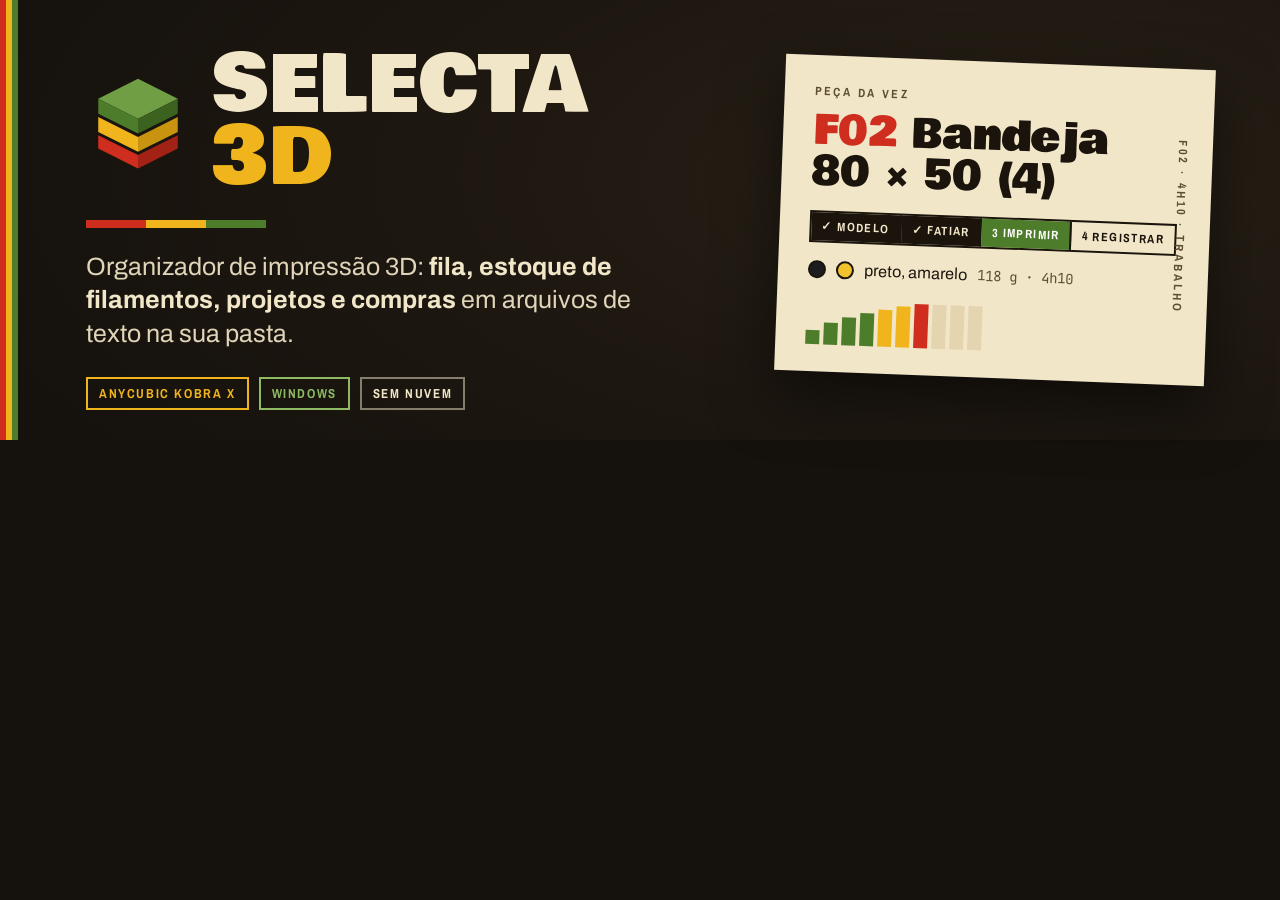
<file: apresentacao/banner.html>
<!doctype html>
<!-- Banner do README (apresentacao/banner.png), com as fontes e as cores do próprio programa (ui/estilo.css).
     Gerado por apresentacao/gerar_capturas.py; abrir direto no navegador também funciona. -->
<html lang="pt-BR">
<head>
<meta charset="utf-8">
<style>
  @font-face { font-family: "Bowlby One"; src: url("../ui/vendor/fontes/bowlby-one-latin-400-normal.woff2") format("woff2"); }
  @font-face { font-family: "Archivo"; font-weight: 100 900; src: url("../ui/vendor/fontes/archivo-latin-wght-normal.woff2") format("woff2"); }
  @font-face { font-family: "Archivo Narrow"; font-weight: 700; src: url("../ui/vendor/fontes/archivo-narrow-latin-700-normal.woff2") format("woff2"); }
  @font-face { font-family: "JetBrains Mono"; font-weight: 100 800; src: url("../ui/vendor/fontes/jetbrains-mono-latin-wght-normal.woff2") format("woff2"); }
  * { box-sizing: border-box; margin: 0; }
  body { width: 1280px; height: 440px; background: #15110c; overflow: hidden; font-family: "Archivo", sans-serif; color: #e0d5b9; }
  .palco { position: relative; width: 1280px; height: 440px;
    background: radial-gradient(1100px 500px at 78% 40%, #292117 0%, #1e1811 45%, #15110c 100%); }
  /* lombada tricolor em pé, como capa de vinil */
  .lombada { position: absolute; left: 0; top: 0; bottom: 0; width: 18px;
    background: linear-gradient(90deg, #cf2e1f 0 6px, #f0b41c 6px 12px, #4d7c2a 12px 18px); }
  .esq { position: absolute; left: 86px; top: 50px; width: 640px; }
  .marca { display: flex; align-items: center; gap: 22px; }
  .marca svg { width: 104px; height: 104px; }
  h1 { font: 400 78px/0.92 "Bowlby One", sans-serif; color: #f2e6c9; letter-spacing: .5px; }
  h1 span { color: #f0b41c; }
  .faixa { display: flex; width: 180px; height: 8px; margin: 26px 0 22px; }
  .faixa i { flex: 1; } .faixa i:nth-child(1) { background: #cf2e1f; } .faixa i:nth-child(2) { background: #f0b41c; } .faixa i:nth-child(3) { background: #4d7c2a; }
  p.sub { font-size: 25px; line-height: 1.35; color: #e0d5b9; max-width: 600px; }
  p.sub b { color: #f2e6c9; font-weight: 700; }
  .selos { display: flex; gap: 10px; margin-top: 26px; }
  .selo { font: 700 13px/1 "Archivo Narrow", sans-serif; letter-spacing: 1.6px; text-transform: uppercase;
    border: 2px solid #f0b41c; color: #f0b41c; padding: 8px 11px; }
  .selo.musgo { border-color: #8dba63; color: #8dba63; }
  .selo.papel { border-color: rgba(242,230,201,.5); color: #f2e6c9; }
  /* etiqueta de disco: a "peça da vez" em papel creme */
  .etiqueta { position: absolute; right: 70px; top: 62px; width: 430px; height: 316px; background: #f2e6c9; color: #1a140c;
    padding: 26px 30px; box-shadow: 0 24px 60px rgba(0,0,0,.55); transform: rotate(2.2deg); }
  .etiqueta small { font: 700 12px/1 "Archivo Narrow", sans-serif; letter-spacing: 2.4px; color: #5d4f33; text-transform: uppercase; }
  .etiqueta h2 { font: 400 40px/1.02 "Bowlby One", sans-serif; margin: 12px 0 18px; }
  .etiqueta h2 em { font-style: normal; color: #cf2e1f; }
  .passos { display: flex; border: 2px solid #1a140c; width: max-content; }
  .passos span { font: 700 12px/1 "Archivo Narrow", sans-serif; letter-spacing: 1.4px; text-transform: uppercase; padding: 8px 10px; border-right: 2px solid #1a140c; }
  .passos span:last-child { border-right: 0; }
  .passos .feito { background: #1a140c; color: #f2e6c9; }
  .passos .agora { background: #4d7c2a; color: #fff; }
  .linha { display: flex; align-items: center; gap: 10px; margin-top: 18px; font-size: 16px; }
  .bola { width: 18px; height: 18px; border-radius: 50%; border: 2px solid #1a140c; }
  .mono { font-family: "JetBrains Mono", monospace; font-size: 14px; color: #5d4f33; }
  .vu { display: flex; gap: 4px; margin-top: 22px; align-items: flex-end; height: 44px; }
  .vu i { width: 14px; background: #4d7c2a; } .vu i.o { background: #f0b41c; } .vu i.v { background: #cf2e1f; } .vu i.d { background: #e4d5b0; }
  .lado { position: absolute; right: 24px; top: 26px; bottom: 26px; writing-mode: vertical-rl;
    font: 700 12px/1 "Archivo Narrow", sans-serif; letter-spacing: 3px; color: #5d4f33; text-transform: uppercase; text-align: center; }
</style>
</head>
<body>
<div class="palco">
  <div class="lombada"></div>
  <div class="esq">
    <div class="marca">
      <svg viewBox="0 0 64 64"><g transform="translate(32 33) scale(1.02) translate(-32 -33)"><path d="M32 6 56 18 32 30 8 18Z" fill="#6f9e45"/><path d="M8 18v9l24 12V30Z" fill="#4d7c2a"/><path d="M56 18v9L32 39V30Z" fill="#3c6220"/><path d="M8 29v9l24 12V41Z" fill="#f0b41c"/><path d="M56 29v9L32 50V41Z" fill="#c8930f"/><path d="M8 40v8l24 12V52Z" fill="#cf2e1f"/><path d="M56 40v8L32 60V52Z" fill="#a22216"/></g></svg>
      <h1>SELECTA<br><span>3D</span></h1>
    </div>
    <div class="faixa"><i></i><i></i><i></i></div>
    <p class="sub">Organizador de impressão 3D: <b>fila, estoque de filamentos, projetos e compras</b> em arquivos de texto na sua pasta.</p>
    <div class="selos"><span class="selo">Anycubic Kobra X</span><span class="selo musgo">Windows</span><span class="selo papel">Sem nuvem</span></div>
  </div>
  <div class="etiqueta">
    <small>Peça da vez</small>
    <h2><em>F02</em> Bandeja<br>80 × 50 (4)</h2>
    <div class="passos"><span class="feito">✓ Modelo</span><span class="feito">✓ Fatiar</span><span class="agora">3 Imprimir</span><span>4 Registrar</span></div>
    <div class="linha"><span class="bola" style="background:#1d1d1f"></span><span class="bola" style="background:#f2c12e"></span> preto, amarelo <span class="mono">118 g · 4h10</span></div>
    <div class="vu"><i style="height:30%"></i><i style="height:48%"></i><i style="height:62%"></i><i style="height:74%"></i><i class="o" style="height:84%"></i><i class="o" style="height:92%"></i><i class="v" style="height:100%"></i><i class="d" style="height:100%"></i><i class="d" style="height:100%"></i><i class="d" style="height:100%"></i></div>
    <div class="lado">F02 · 4h10 · trabalho</div>
  </div>
</div>
</body>
</html>
</file>
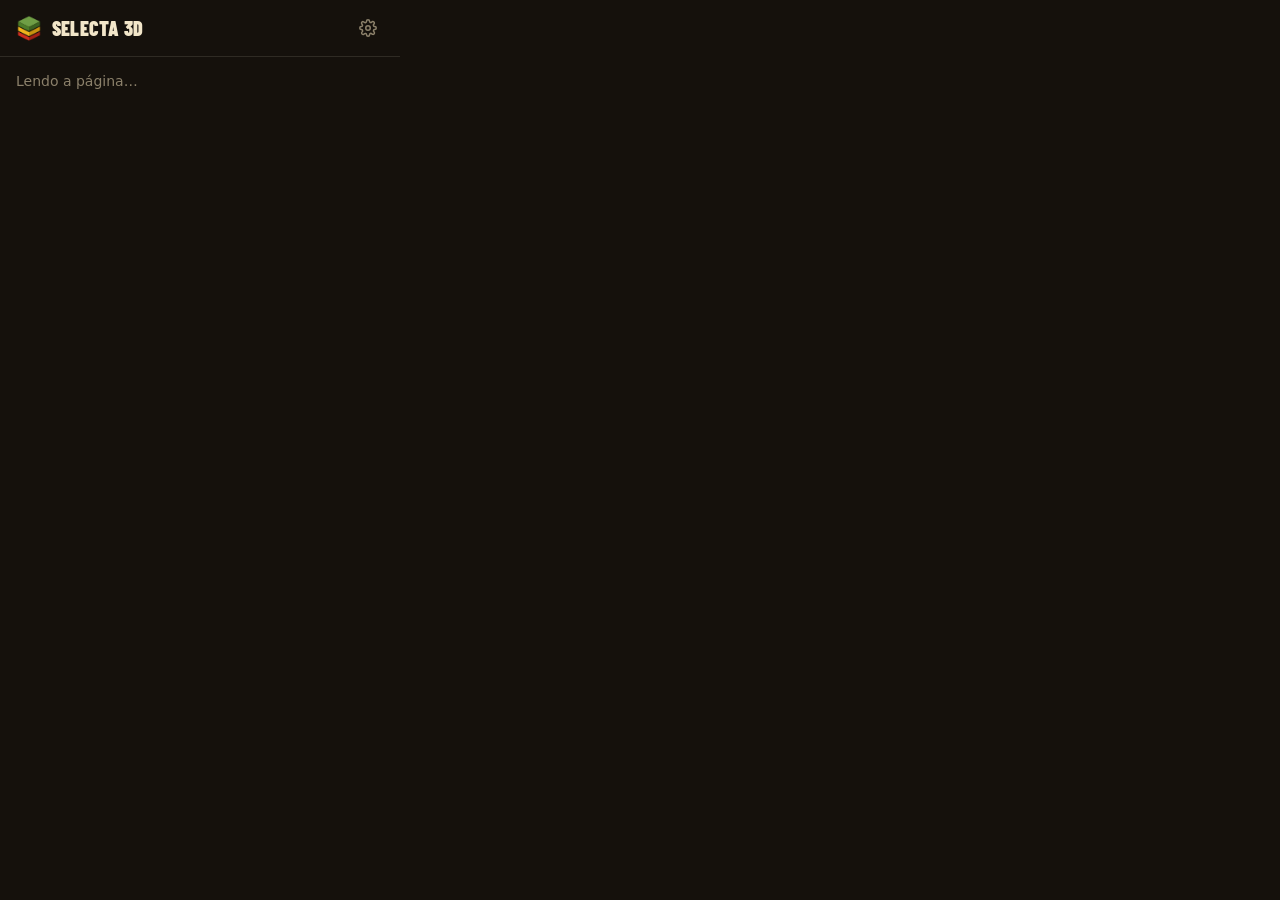
<file: extensao/popup.html>
<!doctype html>
<html lang="pt-BR">
<head>
  <meta charset="utf-8">
  <title>Selecta 3D</title>
  <link rel="stylesheet" href="popup.css">
</head>
<body>
  <header class="topo">
    <img src="icones/icone-32.png" alt="" width="26" height="26">
    <span class="marca">Selecta 3D</span>
    <button class="engrenagem" id="configurar" title="Trocar o endereço do programa" aria-label="Configurar">
      <svg viewBox="0 0 24 24" fill="none" stroke="currentColor" stroke-width="2" stroke-linecap="round" stroke-linejoin="round"><circle cx="12" cy="12" r="3"/><path d="M19.4 15a1.7 1.7 0 0 0 .3 1.8l.1.1a2 2 0 1 1-2.8 2.8l-.1-.1a1.7 1.7 0 0 0-1.8-.3 1.7 1.7 0 0 0-1 1.5V21a2 2 0 1 1-4 0v-.1a1.7 1.7 0 0 0-1.1-1.5 1.7 1.7 0 0 0-1.8.3l-.1.1a2 2 0 1 1-2.8-2.8l.1-.1a1.7 1.7 0 0 0 .3-1.8 1.7 1.7 0 0 0-1.5-1H3a2 2 0 1 1 0-4h.1a1.7 1.7 0 0 0 1.5-1.1 1.7 1.7 0 0 0-.3-1.8l-.1-.1a2 2 0 1 1 2.8-2.8l.1.1a1.7 1.7 0 0 0 1.8.3H9a1.7 1.7 0 0 0 1-1.5V3a2 2 0 1 1 4 0v.1a1.7 1.7 0 0 0 1 1.5 1.7 1.7 0 0 0 1.8-.3l.1-.1a2 2 0 1 1 2.8 2.8l-.1.1a1.7 1.7 0 0 0-.3 1.8V9a1.7 1.7 0 0 0 1.5 1H21a2 2 0 1 1 0 4h-.1a1.7 1.7 0 0 0-1.5 1Z"/></svg>
    </button>
  </header>
  <main id="tela"><p class="carregando">Lendo a página…</p></main>
  <script src="popup.js" type="module"></script>
</body>
</html>
</file>
<file: extensao/popup.css>
@font-face {
  font-family: "Barlow Condensed";
  font-weight: 900;
  src: url("fontes/barlow-condensed-latin-900-normal.woff2") format("woff2");
}
:root {
  /* as cores do Selecta 3D (princ-v02): madeira, papel, ouro e musgo */
  --fundo: #15110c; --painel: #1e1811; --floresta: #2c4718; --lima: #f0b41c; --tinta-acento: #1a140c;
  --menta: #f2e6c9; --texto-2: #b3a78a; --texto-3: #8b806a; --linha: rgba(239, 228, 200, .12);
  --alerta: #ff9c3a; --alerta-fundo: rgba(255, 156, 58, .1); --erro: #ff6a55; --erro-fundo: rgba(255, 106, 85, .12);
  --display: "Barlow Condensed", "Arial Narrow", sans-serif;
  color-scheme: dark;
}
* { box-sizing: border-box; }
html, body { margin: 0; background: var(--fundo); color: var(--menta); }
body { width: 400px; font: 14px/1.45 "Segoe UI", system-ui, sans-serif; }
body.janela { width: auto; }
button, input, select, textarea { font: inherit; color: inherit; }

.topo { display: flex; align-items: center; gap: 10px; padding: 12px 16px; border-bottom: 1px solid var(--linha); }
.marca { font: 900 20px/1 var(--display); text-transform: uppercase; letter-spacing: .01em; flex: 1; }
.engrenagem { width: 32px; height: 32px; border: 0; border-radius: 50%; background: transparent; color: var(--texto-3); cursor: pointer; display: grid; place-items: center; }
.engrenagem:hover { background: var(--painel); color: var(--menta); }
.engrenagem svg { width: 18px; height: 18px; }

main { padding: 14px 16px 18px; }
h1 { font: 900 24px/1 var(--display); text-transform: uppercase; margin: 4px 0 10px; }
p { margin: 0 0 12px; color: var(--texto-2); }
.carregando { color: var(--texto-3); }

.origem { display: flex; gap: 12px; align-items: center; margin-bottom: 12px; }
.origem .site { font-weight: 700; }
.origem .url { color: var(--texto-3); font-size: 12px; white-space: nowrap; overflow: hidden; text-overflow: ellipsis; }

.abas { display: grid; grid-template-columns: repeat(3, 1fr); gap: 4px; padding: 4px; border-radius: 999px; background: var(--painel); margin-bottom: 14px; }
.abas button { height: 34px; border: 0; border-radius: 999px; background: transparent; color: var(--texto-2); font-weight: 600; cursor: pointer; }
.abas button.ativo { background: var(--floresta); color: var(--lima); }

label { display: block; font-size: 12px; font-weight: 600; color: var(--texto-2); margin-bottom: 10px; }
input, select, textarea {
  display: block; width: 100%; margin-top: 4px; padding: 8px 12px; border-radius: 12px;
  border: 1px solid var(--linha); background: var(--painel); font-size: 14px;
}
textarea { min-height: 62px; resize: vertical; }
input:focus, select:focus, textarea:focus { outline: 2px solid var(--lima); outline-offset: -1px; }
.duas { display: grid; grid-template-columns: 1fr 1fr; gap: 10px; }
.marcar { display: flex; gap: 8px; align-items: center; font-size: 13px; color: var(--menta); }
.marcar input { width: auto; margin: 0; accent-color: var(--lima); }

.chips { display: flex; flex-wrap: wrap; gap: 6px; margin-top: 6px; }
.chip { height: 28px; padding: 0 11px; border-radius: 999px; border: 1px solid var(--linha); background: transparent; color: var(--texto-2); font-size: 12.5px; font-weight: 600; cursor: pointer; }
.chip:hover { border-color: var(--lima); color: var(--menta); }
.chip.ativo { background: var(--lima); border-color: var(--lima); color: var(--tinta-acento); }

.imagens { display: flex; gap: 8px; overflow-x: auto; padding: 4px 0 6px; margin-top: 4px; }
.imagens button {
  flex: none; width: 76px; height: 76px; border-radius: 12px; border: 2px solid transparent; padding: 0;
  background: var(--painel) center/cover no-repeat; cursor: pointer; color: var(--texto-3); font-size: 11px; font-weight: 600;
}
.imagens button.ativo { border-color: var(--lima); box-shadow: 0 0 0 2px var(--fundo) inset; }

.aviso { border-radius: 12px; padding: 9px 12px; margin-bottom: 12px; background: var(--alerta-fundo); color: var(--alerta); font-size: 12.5px; }
.aviso.erro { background: var(--erro-fundo); color: var(--erro); }
.aviso.ok { background: var(--floresta); color: var(--menta); }

.acoes { display: flex; gap: 8px; justify-content: flex-end; margin-top: 14px; }
.acoes button, .botao {
  height: 40px; padding: 0 18px; border-radius: 999px; border: 1px solid var(--linha);
  background: transparent; color: var(--menta); font-weight: 700; cursor: pointer;
}
.acoes button.primario { background: var(--lima); border-color: var(--lima); color: var(--tinta-acento); }
.acoes button:disabled { opacity: .6; cursor: default; }
.feito { text-align: center; padding: 14px 0 4px; }
.feito .grande { font: 900 34px/1 var(--display); color: var(--lima); margin-bottom: 8px; }
.dica { font-size: 11.5px; color: var(--texto-3); margin-top: 10px; }
kbd { font: 600 11px "Segoe UI", sans-serif; padding: 1px 5px; border-radius: 4px; border: 1px solid var(--linha); }
.chip.relacionada { border-color: var(--lima); color: var(--menta); }
.dica-tags { font-weight: 400; font-size: 11px; color: var(--texto-3); margin-top: 6px; }
</file>
